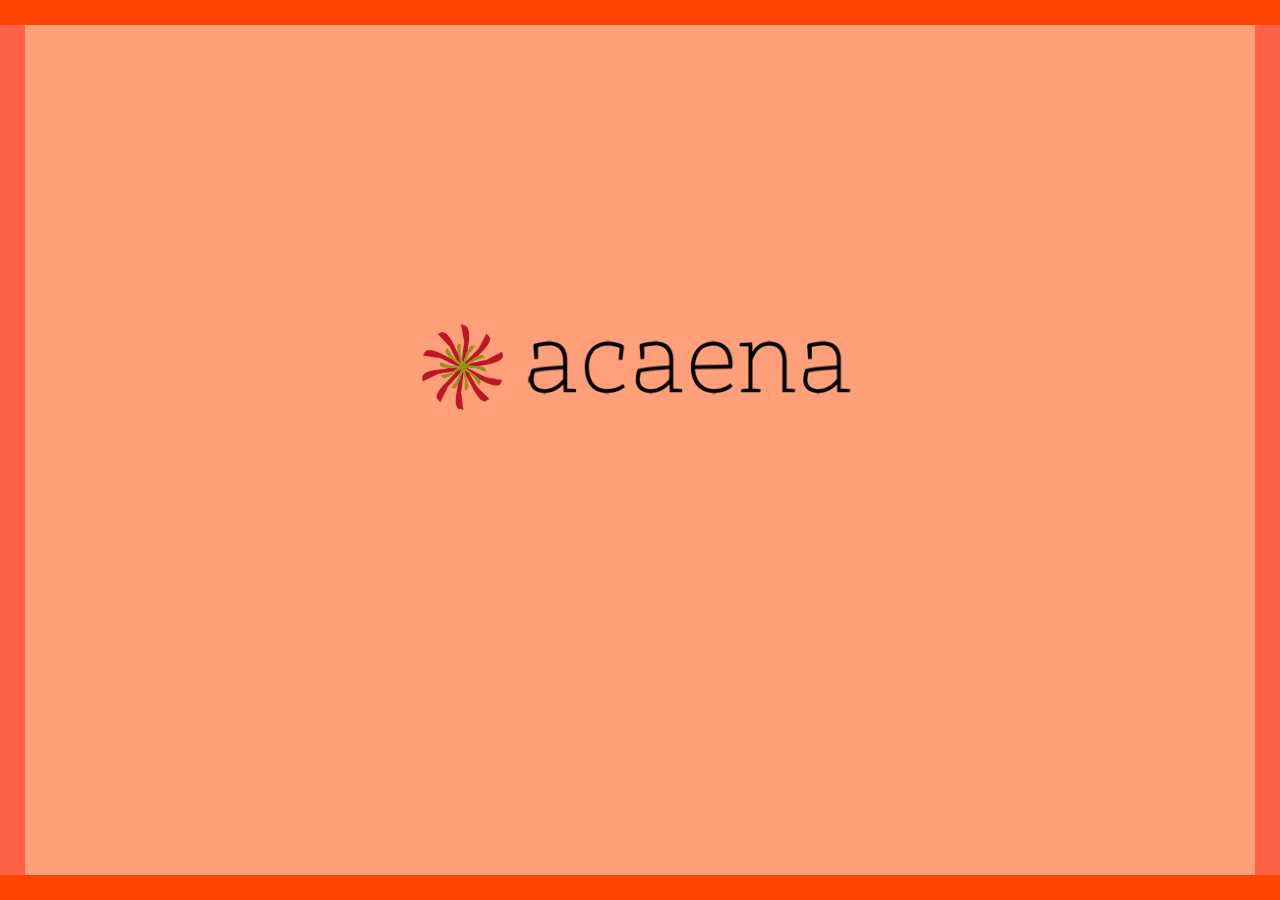
<file: index.html>
<!DOCTYPE html>
<html lang="es">
  <head>
    <meta charset="utf-8">
    <meta http-equiv="X-UA-Compatible" content="IE=edge">
    <meta name="viewport" content="width=device-width, initial-scale=1">
    <!-- The above 3 meta tags *must* come first in the head; any other head content must come *after* these tags -->
    <title>Acaena Chile</title>

    <!-- Bootstrap -->
    <link href="bower_components/bootstrap/dist/css/bootstrap.min.css" rel="stylesheet">
       <link href="css/style.css" rel="stylesheet">



    <!-- HTML5 shim and Respond.js for IE8 support of HTML5 elements and media queries -->
    <!-- WARNING: Respond.js doesn't work if you view the page via file:// -->
    <!--[if lt IE 9]>
      <script src="https://oss.maxcdn.com/html5shiv/3.7.2/html5shiv.min.js"></script>
      <script src="https://oss.maxcdn.com/respond/1.4.2/respond.min.js"></script>
    <![endif]-->
  </head>
  <header>
  
  	
  </header><!-- /header -->
  <body class="entrada">
      <div class="container">
    	<div class="row">
    		<div class="col-md-12 logo-entrada">
    					<div>
    						<a href="index.html" class="bt-menu"><img class="img-resposive droplet" src="image/acaena-isot-03.png" width="148px" align="middle"><img class="img-resposive" src="image/acaena-isot-04.png" width="350px" align="middle"></a>
    					</div>
    			 
    <div id="left"></div>
  <div id="right"></div>
  <div id="top"></div>
  <div id="bottom"></div>
  <!--[if lte IE 6]>
  <style>#top, #bottom, #left, #right { display: none; }</style>
<![endif]-->
    		

<!-- Acordarse de "re linkear" los links a su nueva ubicación, desde bower components -->
    <!-- jQuery (necessary for Bootstrap's JavaScript plugins) -->
    <script src="bower_components/jquery/dist/jquery.min.js"></script>
    <!-- Include all compiled plugins (below), or include individual files as needed -->
    <script src="bower_components/bootstrap/dist/js/bootstrap.min.js"></script>



    		</div>
        </div>
    </div>
  </body>
</html>
</file>
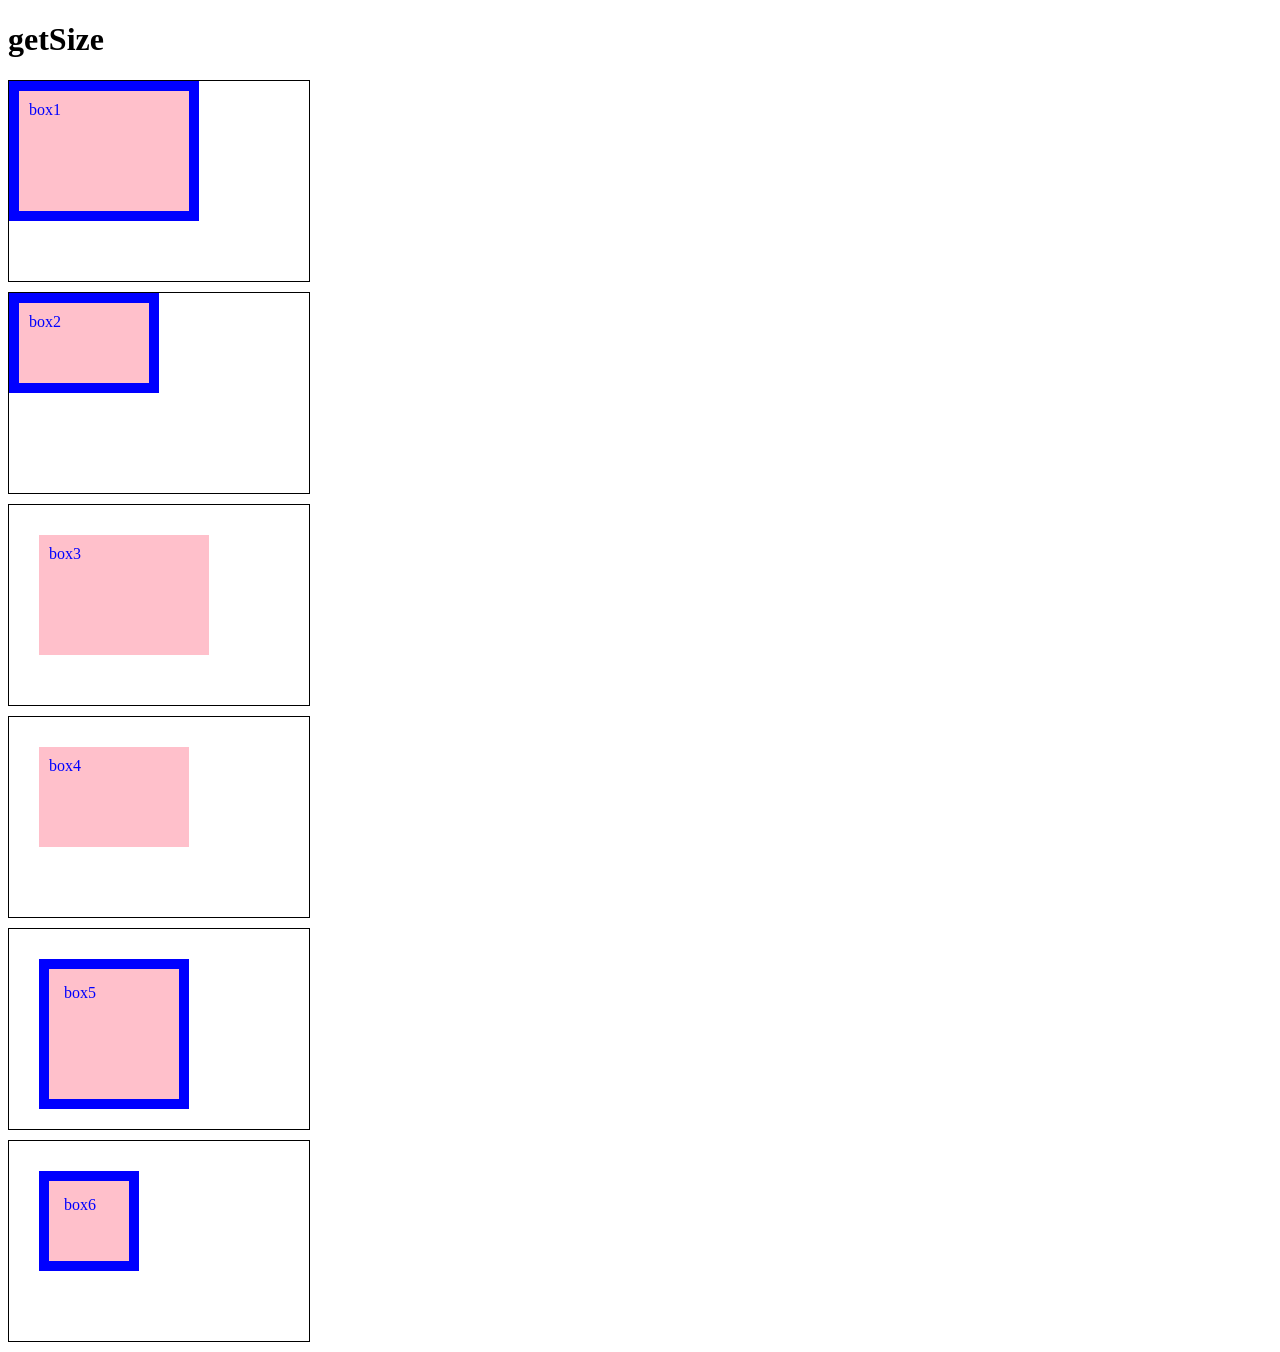
<file: bower_components/get-size/index.html>
<!doctype html>
<html>
<head>
  <meta charset="utf-8">

  <title>getSize</title>

  <style>
    .container {
      width: 300px;
      height: 200px;
      margin-bottom: 10px;
      border: 1px solid;
      position: relative;
    }

    .box {
      color: blue;
      background: pink;
    }

    .border-box {
      -webkit-box-sizing: border-box;
         -moz-box-sizing: border-box;
              box-sizing: border-box;
    }

    #box1, #box2 {
      width: 50%;
      height: 50%;
      border: 10px solid;
      padding: 10px;
    }

    #box3, #box4 {
       width: 50%;
       height: 50%;
       border: 0px solid;
       margin: 10%;
       padding: 10px;
     }

    #box5, #box6 {
       width: 100px;
       height: 100px;
       border: 10px solid;
       margin: 10%;
       padding: 5%;
     }

    </style>

</head>
<body>

  <h1>getSize</h1>

  <div class="container">
    <div id="box1" class="box">box1</div>
  </div>

  <div class="container">
    <div id="box2" class="box border-box">box2</div>
  </div>

  <div class="container">
    <div id="box3" class="box">box3</div>
  </div>

  <div class="container">
    <div id="box4" class="box border-box">box4</div>
  </div>

  <div class="container">
    <div id="box5" class="box">box5</div>
  </div>

  <div class="container">
    <div id="box6" class="box border-box">box6</div>
  </div>

  <script src="get-size.js"></script>

</body>
</html>
</file>
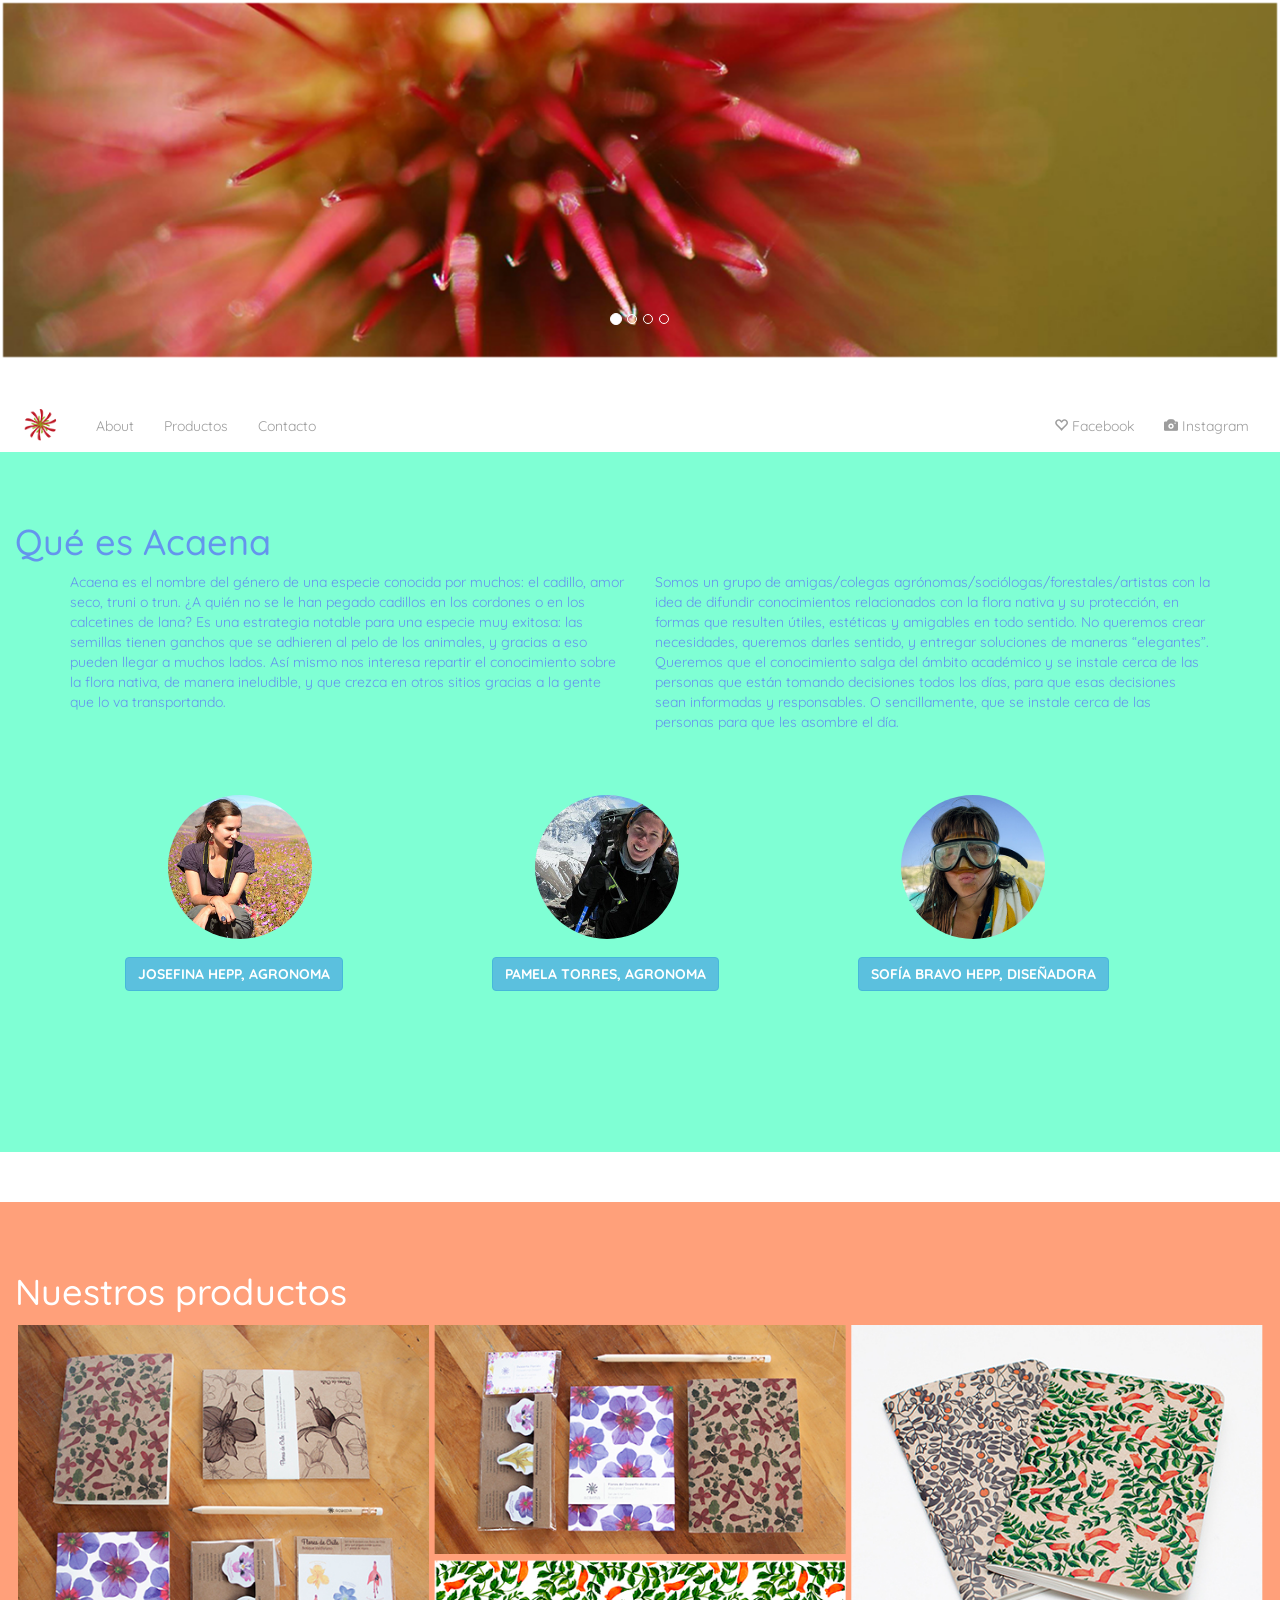
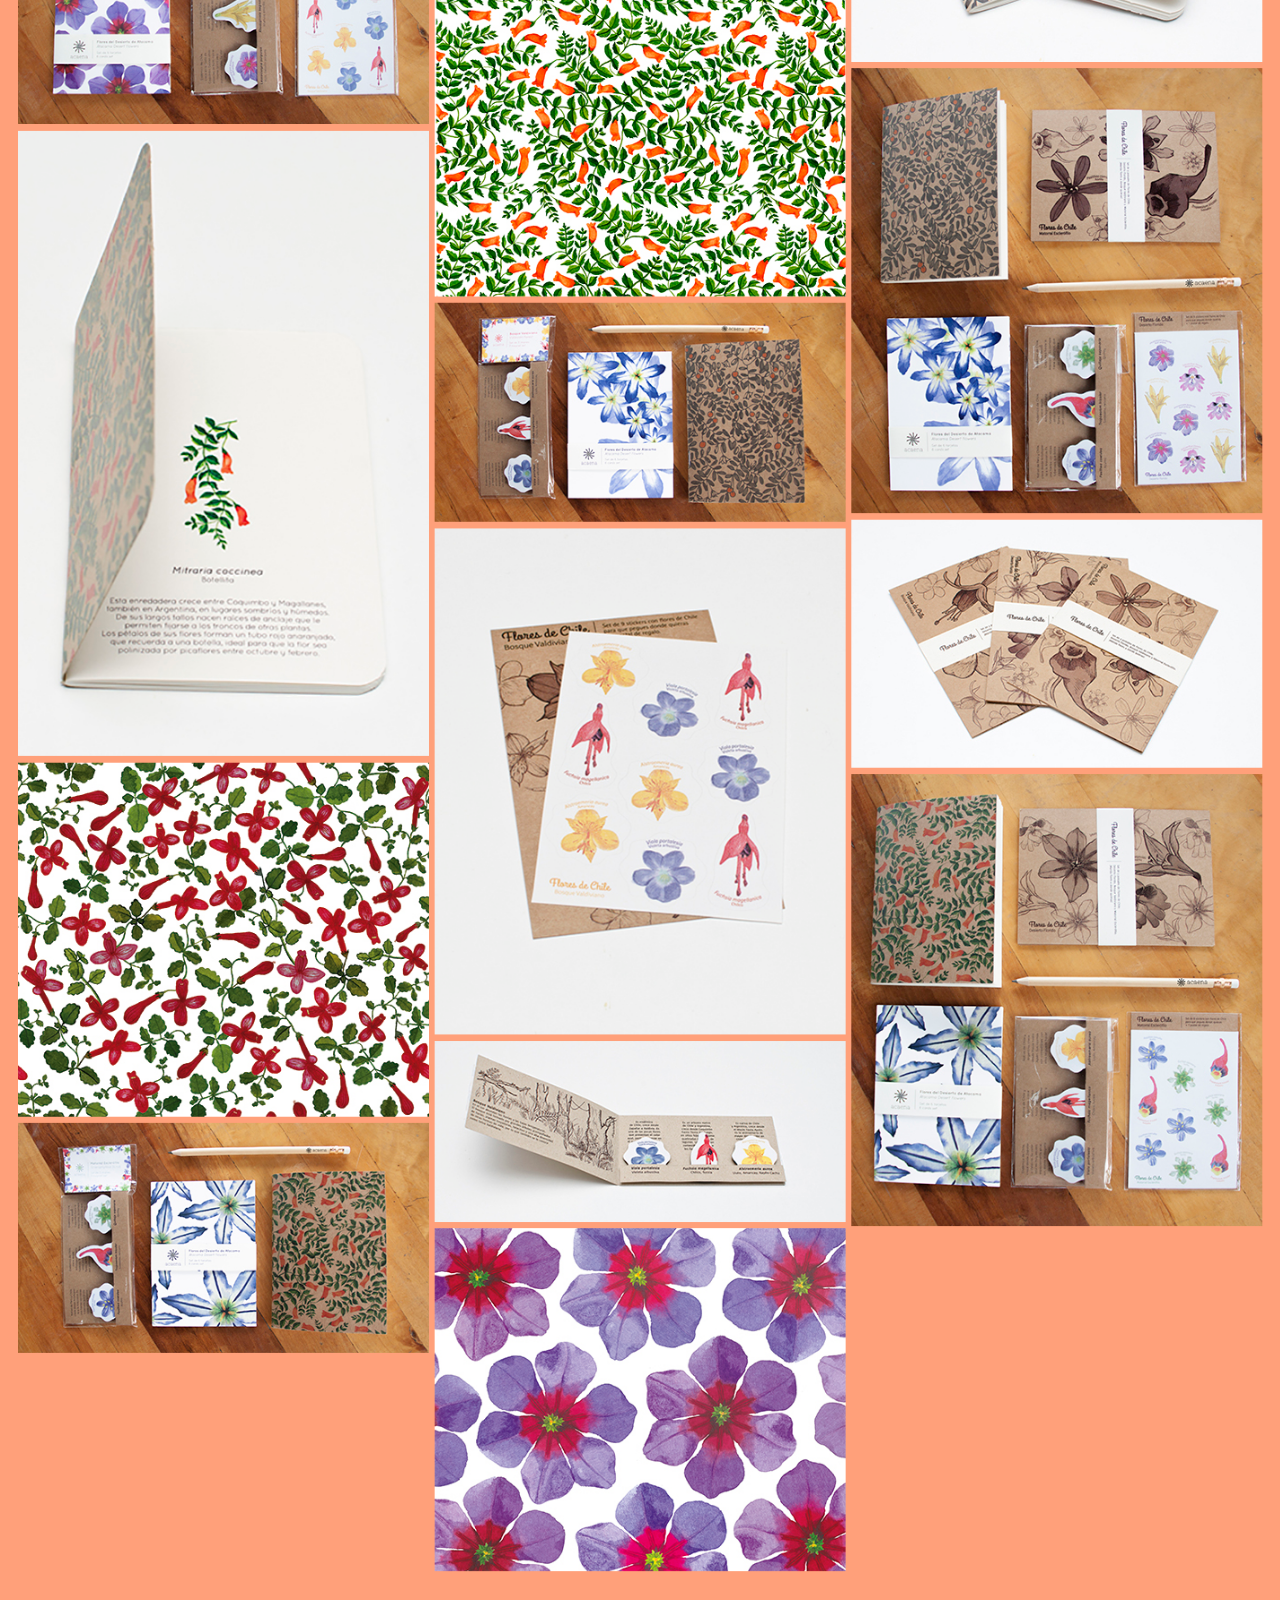
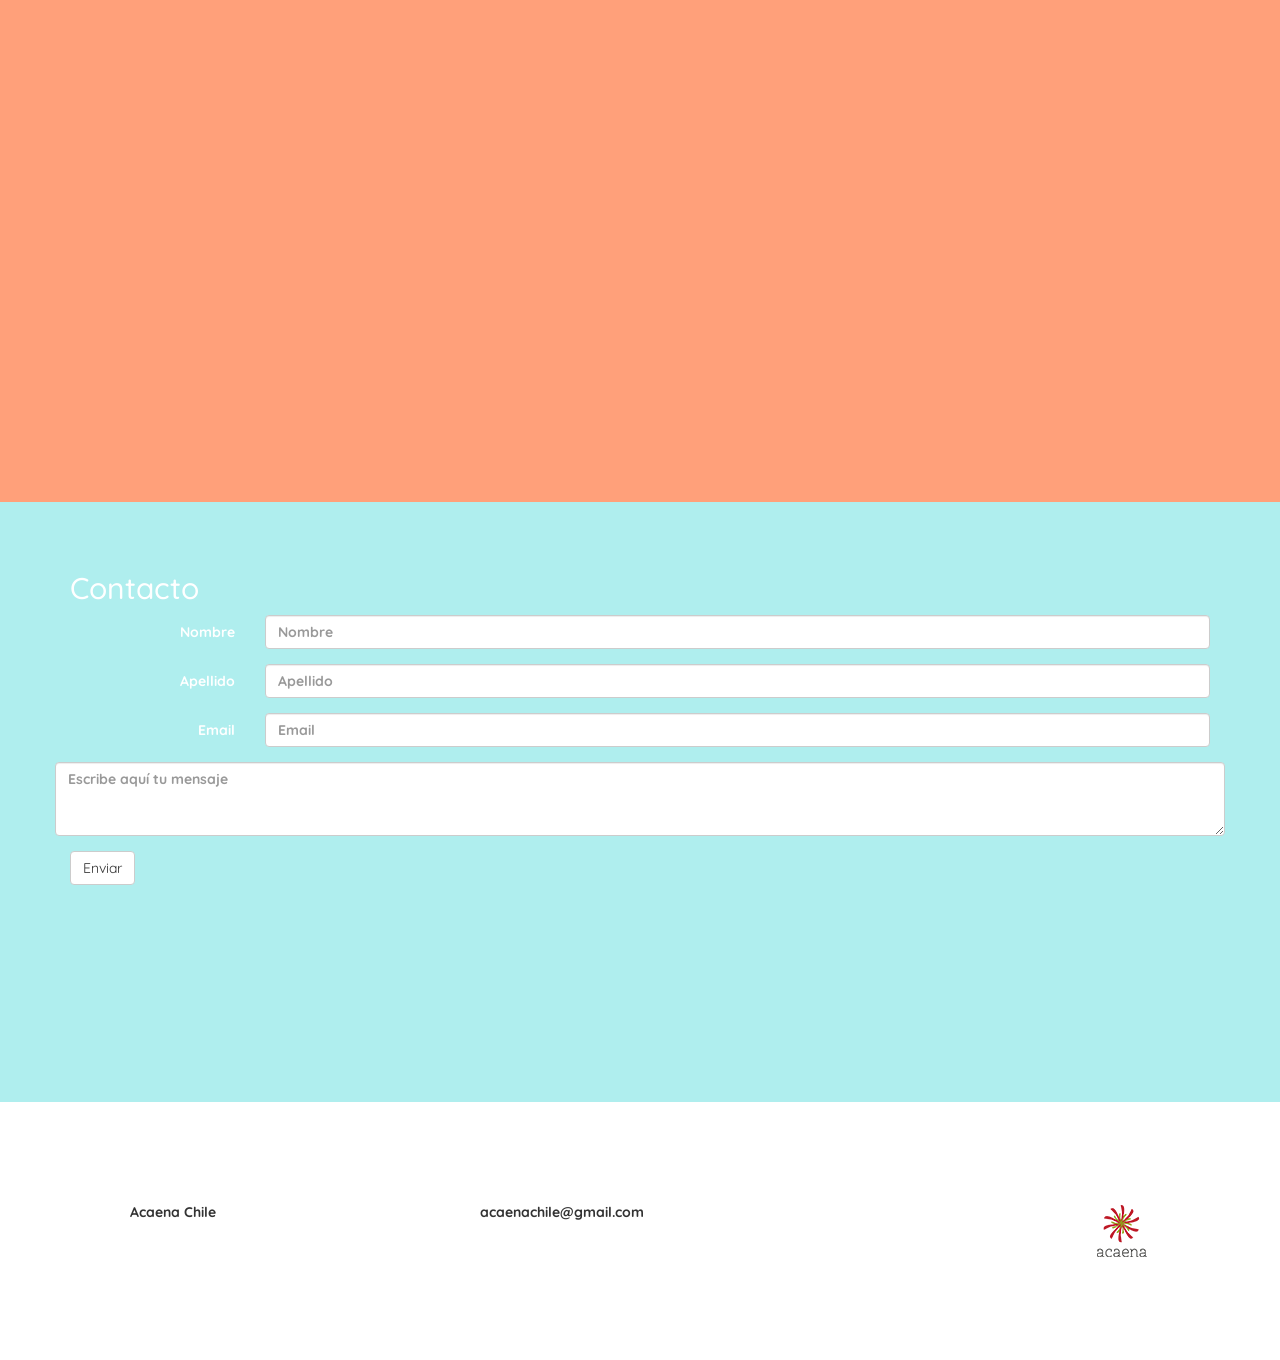
<file: pages.html>
<!DOCTYPE html>
<html lang="es">
  <head>
    <meta charset="utf-8">
    <meta http-equiv="X-UA-Compatible" content="IE=edge">
    <meta name="viewport" content="width=device-width, initial-scale=1">
    <!-- The above 3 meta tags *must* come first in the head; any other head content must come *after* these tags -->
    <title>Acaena, diseño educativo para la valoración de nuestra flora</title>
    
    <meta property="og:title" content="Acaena difunde conocimientos de la flora nativa y su protección, en formas que resulten útiles, estéticas y amigables en todo sentido." />
 <!--    <meta property="og:url" content="https://mcantillana.github.io/varios_html" /> --> <!-- FALTA!!!! -->
    <meta property="og:image" content="image/logoacaena.png" />
    <!-- Bootstrap -->
    <link href='https://fonts.googleapis.com/css?family=Quicksand:400,700' rel='stylesheet' type='text/css'>
    <link href="bower_components/bootstrap/dist/css/bootstrap.min.css" rel="stylesheet">
    <link href="css/style.css" rel="stylesheet">


    <!-- HTML5 shim and Respond.js for IE8 support of HTML5 elements and media queries -->
    <!-- WARNING: Respond.js doesn't work if you view the page via file:// -->
    <!--[if lt IE 9]>
      <script src="https://oss.maxcdn.com/html5shiv/3.7.2/html5shiv.min.js"></script>
      <script src="https://oss.maxcdn.com/respond/1.4.2/respond.min.js"></script>
    <![endif]-->
  </head>

<body data-spy="scroll" data-target=".navbar" data-offset="50">

<div class="container-fluid1 container-spy">
  

  <div id="myCarousel" class="carousel slide" data-ride="carousel">
    <!-- Indicators -->
      <ol class="carousel-indicators">
        <li data-target="#myCarousel" data-slide-to="0" class="active"></li>
        <li data-target="#myCarousel" data-slide-to="1"></li>
        <li data-target="#myCarousel" data-slide-to="2"></li>
        <li data-target="#myCarousel" data-slide-to="3"></li>
      </ol>

    <!-- Wrapper for slides -->
      <div class="carousel-inner" role="listbox">
          <div class="item active">
            <img src="image/acaena.jpg" alt="acaena" width="1440" height="400">
          </div>

          <div class="item">
            <img src="image/acaena2.jpg" alt="ac2" width="1440" height="400">
          </div>
        
          <div class="item">
            <img src="image/acaena3.jpg" alt="Flower" width="1440" height="400">
          </div>

          <div class="item">
            <img src="image/acaena4.jpg" alt="Flower" width="1440" height="400">
          </div>
      </div>
    </div>



  <!-- <ol class="slider2">
  <li><img src="image/acaena.jpg" height="400" width="1440" /></li>
  <li><img src="image/acaena2.jpg" height="400" width="1440"/></li>
  <li><img src="image/acaena3.jpg" height="400" width="1440"/></li>
  </ul> -->
</div>

<nav class="navbar navbar-inverse" data-spy="affix" data-offset-top="197">
  <div class="container-fluid">
    <div class="navbar-header">
        <button type="button" class="navbar-toggle" data-toggle="collapse" data-target="#myNavbar">
          <span class="icon-bar"></span>
          <span class="icon-bar"></span>
          <span class="icon-bar"></span>                        
      </button>
      <!-- <a class="navbar-brand" href="image/logoacaena.png" width="50">acaena</a> -->
       <a href="index.html"><img id="logonav" src="image/logonav.png" height="38" width="50" alt="logoacaena"></a>
  
    </div>
    <div>
      <div class="collapse navbar-collapse" id="myNavbar">
        <ul class="nav navbar-nav">
          <li><a href="#about">About</a></li>
          <li><a href="#productos">Productos</a></li>
          <li><a href="#contacto">Contacto</a></li>
        <!--   <li class="dropdown"><a class="dropdown-toggle" data-toggle="dropdown" href="#">Section 4 <span class="caret"></span></a>
            <ul class="dropdown-menu">
              <li><a href="#section41">Section 4-1</a></li>
              <li><a href="#section42">Section 4-2</a></li>
            </ul>
          </li> -->
            
        </ul>

        <ul class="nav navbar-nav navbar-right">
          <li><a target="_blank" href="https://www.facebook.com/Acaena-667442486612072/"><span class="glyphicon glyphicon-heart-empty"></span> Facebook</a></li>
          <li><a target="_blank" href="https://instagram.com/acaenachile/"><span class="glyphicon glyphicon-camera"></span> Instagram</a></li>
        </ul>

      </div>
    </div>
  </div>
</nav>    

<div id="about" class="container-fluid">
  <h1>Qué es Acaena</h1>
  <div class="container">
    <div class="row">
      <div class="col-md-6">
         <p>Acaena es el nombre del género de una especie conocida por muchos: el cadillo, amor seco, truni o trun. ¿A quién no se le han pegado cadillos en los cordones o en los calcetines de lana? Es una estrategia notable para una especie muy exitosa: las semillas tienen ganchos que se adhieren al pelo de los animales, y gracias a eso pueden llegar a muchos lados.

         Así mismo nos interesa repartir el conocimiento sobre la flora nativa, de manera ineludible, y que crezca en otros sitios gracias a la gente que lo va transportando.</p>

      </div>

        <div class="col-md-6">
         <p>Somos un grupo de amigas/colegas agrónomas/sociólogas/forestales/artistas con la idea de difundir conocimientos relacionados con la flora nativa y su protección, en formas que resulten útiles, estéticas y amigables en todo sentido. No queremos crear necesidades, queremos darles sentido, y entregar soluciones de maneras “elegantes”. Queremos que el conocimiento salga del ámbito académico y se instale cerca de las personas que están tomando decisiones todos los días, para que esas decisiones sean informadas y responsables. O sencillamente, que se instale cerca de las personas para que les asombre el día.</p>
      </div>
      <hr>

      <div id="profile" class="col-md-12">
        <ul >
          <li class="col-md-4"><img src="image/jose.jpg" height="150" width="150" alt="Josefina Hepp" class="img-responsive img-circle" align="middle"><a href="#demo1" class="btn btn-info" data-toggle="collapse"><b>Josefina Hepp, Agronoma<b></a>
  <div id="demo1" class="collapse">
    Lorem ipsum dolor sit amet, consectetur adipisicing elit,
    sed do eiusmod tempor incididunt ut labore et dolore magna aliqua. Ut enim ad minim veniam,
    quis nostrud exercitation ullamco laboris nisi ut aliquip ex ea commodo consequat.
  </div></li>
          <li class="col-md-4"><img src="image/pame.jpg" height="150" width="150" alt="Pamela Torres" class="img-responsive img-circle" align="middle"><a href="#demo2" class="btn btn-info" data-toggle="collapse"><b>Pamela Torres, Agronoma<b></a>
  <div id="demo2" class="collapse">
    Lorem ipsum dolor sit amet, consectetur adipisicing elit,
    sed do eiusmod tempor incididunt ut labore et dolore magna aliqua. Ut enim ad minim veniam,
    quis nostrud exercitation ullamco laboris nisi ut aliquip ex ea commodo consequat.
  </div></li>
          <li class="col-md-4"><img src="image/sofi.jpg" height="150" width="150" alt="Sofia Bravo" class="img-responsive img-circle" align="middle"><a href="#demo3" class="btn btn-info" data-toggle="collapse"><b>Sofía Bravo Hepp, Diseñadora<b></a>
  <div id="demo3" class="collapse">
    Lorem ipsum dolor sit amet, consectetur adipisicing elit,
    sed do eiusmod tempor incididunt ut labore et dolore magna aliqua. Ut enim ad minim veniam,
    quis nostrud exercitation ullamco laboris nisi ut aliquip ex ea commodo consequat.
  </div></li>
            
        </ul>
 
        
      </div>

      
    </div>
    
  </div>
 
</div>

<div id="productos" class="container-fluid">
  <h1>Nuestros productos</h1>
 <!--  <p>Try to scroll this section and look at the navigation bar while scrolling! Try to scroll this section and look at the navigation bar while scrolling!</p> -->

 <!-- <figure>
  <img src="yay.jpg" alt="">
  <figcaption>
    yay!!!
  </figcaption>
</figure> -->

 <div class="grid">
  <div class="grid-sizer">
  <div class="grid-item"   >
  <figure>
   <img src="image/_acaena/1.jpg" />
   <figcaption>
    <h4> Pack Navideño <em>bosques</em> </h4>
     <p>$15.000</p>

     <p>Regala flores esta Navidad: libreta estrellita, postales flores chilenas, tarjetas flores del desierto...</p>
   </figcaption>
  </figure>
  </div>
  <div class="grid-item">
    <figure>
    <img src="image/_acaena/2.jpg" />
    <figcaption>
    <h4> Pack Navideño <em>bosques</em></h4>
     <p>$7.000</p>

     <p>Regala flores esta Navidad: libreta estrellita, postales flores chilenas, tarjetas flores del desierto...</p>
   </figcaption>
    </figure>
  </div>
  <div class="grid-item">
    <figure>
    <img src="image/_acaena/_DSC0011.jpg" />
    <figcaption>
    <h4> Libretas Enredadreas de Chile  </h4>
     <p>$2.000 c/u</p>

     <p>Regala flores esta Navidad: libreta estrellita, postales flores chilenas, tarjetas flores del desierto...</p>
   </figcaption>
   </figure>
  </div>
  <div class="grid-item">
  <figure>
    <img src="image/_acaena/_pattern botellita.jpg"/>
    <figcaption>
      <h4> Libretas Enredadreas de Chile <em>botellita</em>  </h4>
     <p>$3.100 c/u</p>

     <p>Regala flores esta Navidad: libreta estrellita, postales flores chilenas, tarjetas flores del desierto...</p>
   </figcaption>
   </figure>
  </div>
  <div class="grid-item">
  <figure>
    <img src="image/_acaena/3.jpg" />
    <figcaption>
    <h4> Pack Navideño </h4>
     <p>$15.000</p>

     <p>Regala flores esta Navidad: libreta estrellita, postales flores chilenas, tarjetas flores del desierto...</p>
   </figcaption>
   </figure>
  </div>
  <div class="grid-item">
  <figure>
    <img src="image/_acaena/_DSC0015.jpg" />
    <figcaption>
   <h4> Libretas Enredadreas de Chile  </h4>
     <p>$2.000 c/u</p>

     <p>Regala flores esta Navidad: libreta estrellita, postales flores chilenas, tarjetas flores del desierto...</p>
   </figcaption>
   </figure>
  </div>
  <div class="grid-item">
  <figure>
    <img src="image/_acaena/4.jpg"/>
    <figcaption>
    <h4> Pack Navideño <em>bosques</em></h4>
     <p>$7.000</p>

     <p>Regala flores esta Navidad: libreta estrellita, postales flores chilenas, tarjetas flores del desierto...</p>
   </figcaption>
   </figure>
  </div>
  <div class="grid-item">
  <figure>
    <img src="image/_acaena/_DSC0019.jpg" />
    <figcaption>
    <h4> Postales <em>Flores de Chile</em> </h4>
     <p>$2.100 el pack</p>

     <p>Regala flores esta Navidad: libreta estrellita, postales flores chilenas, tarjetas flores del desierto...</p>
   </figcaption>
   </figure>
  </div>
  <div class="grid-item">
  <figure>
    <img src="image/_acaena/_DSC0023.jpg" />
    <figcaption>
    <h4> Sticker Flores de Chile <em>bosque valdiviano</em> </h4>
     <p>$2.100</p>

     <p>Regala flores esta Navidad: libreta estrellita, postales flores chilenas, tarjetas flores del desierto...</p>
   </figcaption>
   </figure>
  </div>
  <div class="grid-item">
  <figure>
    <img src="image/_acaena/estrellita_rapport.jpg"  />
    <figcaption>
    <h4> Libretas Enredadreas de Chile <em>estrellita</em>  </h4>
     <p>$3.100 c/u</p>

     <p>Regala flores esta Navidad: libreta estrellita, postales flores chilenas, tarjetas flores del desierto...</p>
   </figcaption>
   </figure>
  </div>
  <div class="grid-item">
  <figure>
    <img src="image/_acaena/5.jpg" />
    <figcaption>
    <h4> Pack Navideño </h4>
     <p>$15.000</p>

     <p>Regala flores esta Navidad: libreta estrellita, postales flores chilenas, tarjetas flores del desierto...</p>
   </figcaption>
   </figure>
  </div>
  <div class="grid-item">
  <figure>
    <img src="image/_acaena/_DSC0029.jpg" />
    <figcaption>
  <h4> Imanes Flores de Chile <em>bosque valdiviano</em>  </h4>
     <p>$3.700 c/u</p>

     <p>Regala flores esta Navidad: libreta estrellita, postales flores chilenas, tarjetas flores del desierto...</p>
   </figcaption>
   </figure>
  </div>
  <div class="grid-item">
  <figure>
    <img src="image/_acaena/6.jpg" />
    <figcaption>
    <h4> Pack Navideño </h4>
     <p>$7.000</p>

     <p>Regala flores esta Navidad: libreta estrellita, postales flores chilenas, tarjetas flores del desierto...</p>
   </figcaption>
   </figure>
  </div>
  <div class="grid-item">
  <figure>
    <img src="image/_acaena/Postal_purpurea2 Imagen.jpg" />
    <figcaption>
    <h4> Postales Flores del Desierto <em>purpurea</em>  </h4>
     <p>$3.100 c/u</p>

     <p>Regala flores esta Navidad: libreta estrellita, postales flores chilenas, tarjetas flores del desierto...</p>
   </figcaption>
   </figure>
  </div>
  
  </div>
</div>

  
</div>




<div id="contacto" class="container-fluid">
    <div class="container">
    <h2>Contacto</h2>
           <form class="form-horizontal" role="form"  id="myform">
              
            <div class="form-group">
              <label class="control-label col-sm-2" for="nombre">Nombre</label>
              <div class="col-sm-10">
                 <input type="text" class="form-control" id="nombre" placeholder="Nombre" name="nombre" data-validation="required" data-validation-error-msg="Ups, no escribiste tu nombre">
              </div>
               
            </div>
            <div class="form-group">
              <label class="control-label col-sm-2" for="apellido">Apellido</label>
              <div class="col-sm-10">  
                <input type="text" class="form-control" id="apellido" placeholder="Apellido" name="apellido" data-validation="required" data-validation-error-msg="Ups, no escribiste tu apellido">
            </div>
            </div>
              <div class="form-group">
              <label class="control-label col-sm-2" for="email">Email</label>
              <div class="col-sm-10">   
                <input type="email" class="form-control" id="email" placeholder="Email" name="email" data-validation="email" data-validation-error-msg="Ups, no escribiste tu email">
            </div>
      
            </div>
            <div class="form-group">
            <textarea class="form-control col-sm-4" rows="3" placeholder="Escribe aquí tu mensaje" data-validation="required" data-validation-error-msg="Ups, no escribiste nada"></textarea>
            </div>
            <input type="submit" value="Enviar" name="boton" class="btn btn-default" id="btn">
          </form>
        
    </div>


</div>

<!-- <div id="section41" class="container-fluid">
  <h1>Section 4 Submenu 1</h1>
  <p>Try to scroll this section and look at the navigation bar while scrolling! Try to scroll this section and look at the navigation bar while scrolling!</p>
  <p>Try to scroll this section and look at the navigation bar while scrolling! Try to scroll this section and look at the navigation bar while scrolling!</p>
</div>
<div id="section42" class="container-fluid">
  <h1>Section 4 Submenu 2</h1>
  <p>Try to scroll this section and look at the navigation bar while scrolling! Try to scroll this section and look at the navigation bar while scrolling!</p>
  <p>Try to scroll this section and look at the navigation bar while scrolling! Try to scroll this section and look at the navigation bar while scrolling!</p>
</div> -->



    <!-- jQuery (necessary for Bootstrap's JavaScript plugins)
    <script src="bower_components/jquery/dist/jquery.min.js"></script>
    <!-- Include all compiled plugins (below), or include individual files as needed -->
    <script src="bower_components/jquery/dist/jquery.min.js"></script>
    <script src="bower_components/bootstrap/dist/js/bootstrap.min.js"></script>
    <script src="bower_components/jquery-form-validator/form-validator/jquery.form-validator.min.js"></script>
      <script src="bower_components/bxslider/jquery.bxSlider.min.js"></script>
       <script src="bower_components/masonry/dist/masonry.pkgd.min.js"></script>
         <script src="bower_components/imagesloaded/imagesloaded.pkgd.min.js"></script>
         
      

   

    <script>
    $(document).ready(function(){
      $.validate({
        form:'#myform'
      });
    });

    $(document).ready(function(){
  $('.bxslider').bxSlider();
});

    $('.grid').masonry({
  // options
  itemSelector: '.grid-item',
  columnWidth: 200
});

    $(document).ready( function() {
  // init Masonry after all images have loaded
  var $grid = $('.grid').imagesLoaded( function() {
    $grid.masonry({
      itemSelector: '.grid-item',
      percentPosition: true,
      columnWidth: '.grid-sizer'
    }); 
  });

});

    var $grid = $('.grid').imagesLoaded( function() {
  // init Masonry after all images have loaded
  $grid.masonry({
    // options...
  });
});

 </script>





  </body>
  <footer>
<div id="footer" class="container-fluid" style="background-color: white;">
 
  <div class="row">
    <div class="col-xs-8 col-md-4" >Acaena Chile</div>
    <div class="col-xs-8 col-sm-4" >acaenachile@gmail.com</div>
    <!-- Add clearfix for only the required viewport -->
    <div class="clearfix visible-xs center" ></div>
    <div class="col-xs-4 col-sm-4" style="background-color: white;" align="right"><img src="image/logoacaena.png" alt="logo"></div>
    
  </div>
</div>
    
  </footer>
</html>
</file>
<file: css/style.css>
.entrada {
  height:100%;
  color: #fff; 
  background-color: lightsalmon;
}



#left, #right {
    top: 0; bottom: 0;
    width: 25px;
    background: tomato; 
    position: fixed;
    }
    #left { left: 0; }
    #right { right: 0; }
    
#top, #bottom {
    left: 0; right: 0;
    height: 25px;
    background: orangered; 
    position: fixed;
    }
    #top { top: 0; }
    #bottom { bottom: 0; }

@media 

/* Fairly small screens including iphones */
only screen and (max-width: 500px),

/* iPads */
only screen and (min-device-width: 768px) and (max-device-width: 1024px) 

{
  #top, #bottom, #left, #right { display: none; }
}


.logo-entrada {
    display: -webkit-flex; /* Safari */
    -webkit-justify-content: space-around; /* Safari 6.1+ */
    display: flex;
    justify-content: center;
    margin-top: 25%;
}


.img-responsive {
max-width:100%;
height: auto;
display: block;
}

.droplet{
  transition: all 3s;
  transition-timing: ease-in-out;
  width: 100px;
}
.droplet:hover {
  transform: rotate(1080deg);
}


 body {
      position: relative; 
      font-family: 'Quicksand', sans-serif;
  }
/*  .container-fluid1{
      background-image: url(../image/acaena.jpg);
  }*/
  .affix {
      top:0;
      width: 100%;
      z-index: 9999 !important;
  }
  .navbar {
      margin-bottom: 0px;
  }

  .affix ~ .container-fluid {
     position: relative;
     top: 50px;
  }
  #about {padding-top:50px;height:700px;color: #fff; background-color: aquamarine;}
  #productos {padding-top:50px;margin-top:50px;height:2500px;color: #fff; background-color: lightsalmon;}
  #contacto {padding-top:50px;height:600px;color: #fff; background-color: paleturquoise;}

.container-spy {
  height: 400px;
}

@media screen and (max-width: 960px) {
   .container-spy {
    height:auto;
   }
}

.navbar-inverse {
    background-color: white;
    border-color: white;
}


.navbar-inverse .navbar-nav>.active>a, .navbar-inverse .navbar-nav>.active>a:focus, .navbar-inverse .navbar-nav>.active>a:hover {
    color: white;
    background-color: lightsalmon;
}

.navbar-inverse .navbar-nav>li>a:focus, .navbar-inverse .navbar-nav>li>a:hover {
    color: lightsalmon;
  }

#logonav{
    display: block;
    margin: 5px 15px 0 0;
  }


 .carousel-inner > .item > img,
  .carousel-inner > .item > a > img {
      width: 100%;
      margin: auto;
  }
.navbar-nav .container_right {
  float: right;
}

#profile li{
    display: inline;
    margin-top: 50px;
}

#about {
  color: cornflowerblue;
}

#about img {
  margin-bottom: 15px;
  margin-left: 40px;
}

#profile li a {
  text-transform: uppercase;

}

#demo1, #demo2, #demo3 {
    font-weight:400;
  }

* {
  -webkit-box-sizing: border-box;
     -moz-box-sizing: border-box;
          box-sizing: border-box;
}

/* force scrollbar */
html { overflow-y: scroll; }


/* ---- isotope ---- */

.grid {
  background: lightsalmon;
}

/* clear fix */
.grid:after {
  content: '';
  display: block;
  clear: both;
}

/* ---- .grid-item ---- */

.grid-sizer,
.grid-item {
  width: 33.333%;
}

.grid-item {
  float: left;
}

.grid-item img {
  display: block;
  max-width: 100%;
  border:5px;
}

img {
  padding: 3px;
}

.center {
    margin: auto;
    width: 60%;
    border:3px solid #8AC007;
    padding: 10px;
}

figcaption { 
  position: absolute; 
  background: rgba(0,0,0,0.5); 
  color: white; 
  padding: 10px 20px; 
  width:100%;
  height: 100%;
  font-weight: 400;

  opacity: 0;
  bottom: 0; 
  left: -30%;
  -webkit-transition: all 0.6s ease;
  -moz-transition:    all 0.6s ease;
  -o-transition:      all 0.6s ease;
}

figure:hover figcaption {
  opacity: 1;
  left: 0;
  padding: 15px;
}






footer {
  position: relative;
  background-color: mintcream;
  background-border:mintcream;
  margin: 50px 50px 50px ;
  vertical-align: middle;
}

footer .row {
  margin: 50px;
}
</file>
